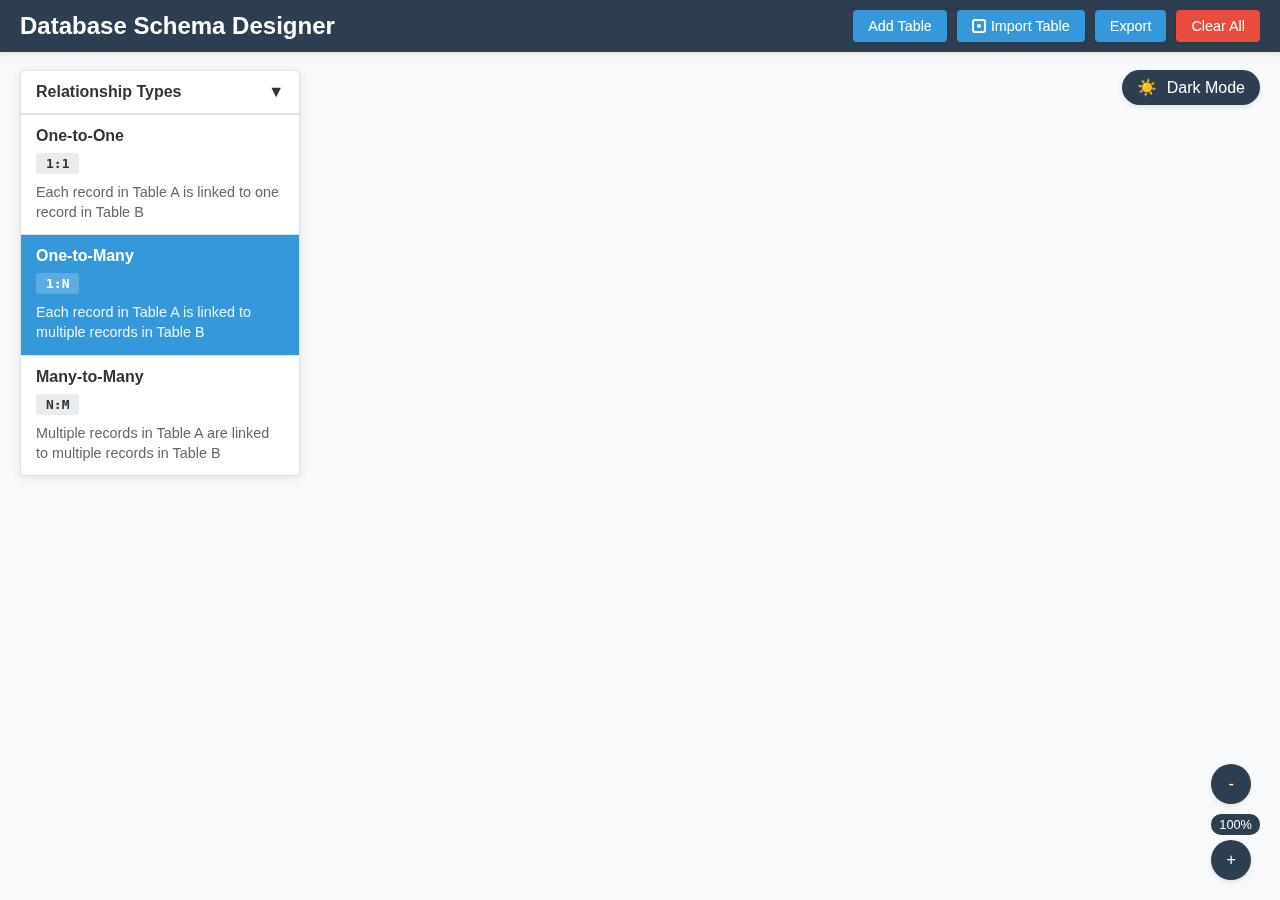
<file: index_vaadin.html>
<!DOCTYPE html>
<html lang="en">
<head>
    <meta charset="UTF-8">
    <meta name="viewport" content="width=device-width, initial-scale=1.0">
    <title>Database Schema Designer</title>
    <style>
        :root {
            --primary-color: #3498db;
            --primary-hover: #2980b9;
            --secondary-color: #2c3e50;
            --secondary-hover: #1a252f;
            --accent-color: #e74c3c;
            --accent-hover: #c0392b;
            --text-color: #333;
            --text-secondary: #666;
            --text-muted: #888;
            --bg-color: #f8f9fa;
            --bg-secondary: #e9ecef;
            --table-bg: #fff;
            --table-header: #e9ecef;
            --border-color: #dee2e6;
            --border-focus: #86b7fe;
            --modal-bg: #fff;
            --hover-color: #f1f1f1;
            --hover-dark: #e1e5eb;
            --relationship-color: #2980b9;
            --relationship-label-bg: rgba(255, 255, 255, 0.9);
            --shadow-color: rgba(0, 0, 0, 0.1);
            --shadow-dark: rgba(0, 0, 0, 0.15);
            --form-bg: #fff;
            --input-bg: #fff;
            --input-border: #ced4da;
            --input-disabled: #e9ecef;
            --toast-bg: #fff;
            --success-color: #28a745;
            --warning-color: #ffc107;
            --info-color: #17a2b8;
        }

        .dark-mode {
            --primary-color: #4fa3d1;
            --primary-hover: #3498db;
            --secondary-color: #34495e;
            --secondary-hover: #2c3e50;
            --accent-color: #e74c3c;
            --accent-hover: #c0392b;
            --text-color: #e9ecef;
            --text-secondary: #b2bec3;
            --text-muted: #95a5a6;
            --bg-color: #1e272e;
            --bg-secondary: #2c3e50;
            --table-bg: #2c3e50;
            --table-header: #34495e;
            --border-color: #4b6584;
            --border-focus: #3498db;
            --modal-bg: #2c3e50;
            --hover-color: #34495e;
            --hover-dark: #3c5876;
            --relationship-color: #3498db;
            --relationship-label-bg: rgba(30, 39, 46, 0.85);
            --shadow-color: rgba(0, 0, 0, 0.3);
            --shadow-dark: rgba(0, 0, 0, 0.5);
            --form-bg: #34495e;
            --input-bg: #2c3e50;
            --input-border: #4b6584;
            --input-disabled: #34495e;
            --toast-bg: #2c3e50;
            --success-color: #2ecc71;
            --warning-color: #f39c12;
            --info-color: #3498db;
        }

        * {
            box-sizing: border-box;
            font-family: -apple-system, BlinkMacSystemFont, "Segoe UI", Roboto, Arial, sans-serif;
        }

        body {
            margin: 0;
            padding: 0;
            color: var(--text-color);
            background-color: var(--bg-color);
            transition: background-color 0.3s ease, color 0.3s ease;
        }

        .toolbar {
            background-color: var(--secondary-color);
            color: white;
            padding: 10px 20px;
            display: flex;
            justify-content: space-between;
            align-items: center;
            position: sticky;
            top: 0;
            z-index: 100;
            box-shadow: 0 2px 5px var(--shadow-color);
        }

        .toolbar h1 {
            margin: 0;
            font-size: 1.5rem;
        }

        .toolbar-title {
            display: flex;
            align-items: center;
            gap: 10px;
        }

        .toolbar-actions {
            display: flex;
            gap: 10px;
        }

        button {
            background-color: var(--primary-color);
            color: white;
            border: none;
            padding: 8px 15px;
            border-radius: 4px;
            cursor: pointer;
            font-size: 0.9rem;
            display: flex;
            align-items: center;
            gap: 5px;
            transition: background-color 0.2s ease;
            box-shadow: 0 1px 3px var(--shadow-color);
        }

        button:hover {
            background-color: var(--primary-hover);
        }

        button:disabled {
            background-color: var(--input-disabled);
            cursor: not-allowed;
            opacity: 0.7;
        }

        .btn-danger {
            background-color: var(--accent-color);
        }

        .btn-danger:hover {
            background-color: var(--accent-hover);
        }

        .btn-secondary {
            background-color: var(--secondary-color);
        }

        .btn-secondary:hover {
            background-color: var(--secondary-hover);
        }

        .canvas-container {
            position: relative;
            width: 100%;
            height: calc(100vh - 56px);
            overflow: auto;
            transition: background-color 0.3s ease;
        }

        .canvas {
            position: relative;
            min-width: 2000px;
            min-height: 1500px;
            transition: transform 0.3s ease;
        }

        .table {
            position: absolute;
            width: 300px;
            background-color: var(--table-bg);
            border: 1px solid var(--border-color);
            border-radius: 5px;
            box-shadow: 0 2px 10px var(--shadow-color);
            cursor: move;
            user-select: none;
            transition: box-shadow 0.2s ease, background-color 0.3s ease;
            z-index: 1;
        }

        .table:hover {
            box-shadow: 0 4px 15px var(--shadow-dark);
        }

        .table-header {
            padding: 12px 15px;
            background-color: var(--table-header);
            color: var(--text-color);
            font-weight: bold;
            border-bottom: 1px solid var(--border-color);
            border-radius: 5px 5px 0 0;
            display: flex;
            justify-content: space-between;
            transition: background-color 0.3s ease, color 0.3s ease;
        }

        .table-body {
            max-height: 300px;
            overflow-y: auto;
        }

        .column {
            display: flex;
            justify-content: space-between;
            padding: 8px 15px;
            border-bottom: 1px solid var(--border-color);
            transition: background-color 0.2s ease;
        }

        .column:hover {
            background-color: var(--hover-color);
        }

        .column:last-child {
            border-bottom: none;
        }

        .column-name {
            display: flex;
            align-items: center;
            gap: 8px;
            flex: 1;
        }

        .column-type {
            color: var(--text-secondary);
            font-size: 0.85rem;
        }

        .primary-key {
            color: var(--primary-color);
            font-size: 0.75rem;
            font-weight: bold;
        }

        .foreign-key {
            color: var(--accent-color);
            font-size: 0.75rem;
            font-weight: bold;
        }

        .column-actions {
            display: flex;
            gap: 5px;
            opacity: 0.3;
            transition: opacity 0.2s ease;
        }

        .column:hover .column-actions {
            opacity: 1;
        }

        .action-icon {
            cursor: pointer;
            color: var(--text-color);
            transition: color 0.2s ease;
            width: 18px;
            height: 18px;
            display: flex;
            align-items: center;
            justify-content: center;
            border-radius: 3px;
        }

        .action-icon:hover {
            color: var(--primary-color);
            background-color: var(--hover-dark);
        }

        .delete-icon:hover {
            color: var(--accent-color);
        }

        .relationship-line {
            position: absolute;
            pointer-events: none;
            z-index: 0;
            border-color: var(--relationship-color) !important;
        }

        .relationship-connector {
            position: absolute;
            width: 10px;
            height: 10px;
            border-radius: 50%;
            background-color: var(--relationship-color);
            transform: translate(-5px, -5px);
            z-index: 2;
            box-shadow: 0 0 3px var(--shadow-dark);
        }

        .relationship-label {
            position: absolute;
            background-color: var(--relationship-label-bg);
            padding: 2px 6px;
            border-radius: 10px;
            font-size: 0.75rem;
            font-weight: bold;
            white-space: nowrap;
            z-index: 2;
            border: 1px solid var(--border-color);
            pointer-events: none;
            color: var(--text-color);
            box-shadow: 0 1px 3px var(--shadow-color);
        }

        .add-column-btn {
            width: 100%;
            text-align: center;
            padding: 8px;
            background-color: var(--hover-color);
            border: none;
            cursor: pointer;
            color: var(--primary-color);
            transition: background-color 0.2s ease, color 0.2s ease;
            font-weight: 500;
        }

        .add-column-btn:hover {
            background-color: var(--hover-dark);
        }

        .modal-overlay {
            display: none;
            position: fixed;
            top: 0;
            left: 0;
            width: 100%;
            height: 100%;
            background-color: rgba(0, 0, 0, 0.5);
            z-index: 1000;
            justify-content: center;
            align-items: center;
        }

        .modal {
            background-color: var(--modal-bg);
            border-radius: 5px;
            width: 90%;
            max-width: 500px;
            box-shadow: 0 5px 15px var(--shadow-dark);
            transition: background-color 0.3s ease, color 0.3s ease;
        }

        .modal-header {
            padding: 15px 20px;
            border-bottom: 1px solid var(--border-color);
            display: flex;
            justify-content: space-between;
            align-items: center;
        }

        .modal-title {
            margin: 0;
            font-size: 1.25rem;
            color: var(--text-color);
        }

        .modal-close {
            background: none;
            border: none;
            font-size: 1.5rem;
            cursor: pointer;
            color: var(--text-color);
            padding: 0;
            box-shadow: none;
        }

        .modal-close:hover {
            color: var(--accent-color);
            background: transparent;
        }

        .modal-body {
            padding: 20px;
            max-height: 70vh;
            overflow-y: auto;
        }

        .modal-footer {
            padding: 15px 20px;
            border-top: 1px solid var(--border-color);
            display: flex;
            justify-content: flex-end;
            gap: 10px;
        }

        .form-group {
            margin-bottom: 15px;
        }

        .form-label {
            display: block;
            margin-bottom: 5px;
            font-weight: 500;
            color: var(--text-color);
        }

        .form-control {
            width: 100%;
            padding: 8px 12px;
            border: 1px solid var(--input-border);
            border-radius: 4px;
            font-size: 1rem;
            background-color: var(--input-bg);
            color: var(--text-color);
            transition: border-color 0.2s ease, background-color 0.3s ease;
        }

        .form-control:focus {
            border-color: var(--border-focus);
            outline: none;
            box-shadow: 0 0 0 3px rgba(52, 152, 219, 0.25);
        }

        .form-text {
            font-size: 0.85rem;
            color: var(--text-secondary);
            margin-top: 5px;
            display: block;
        }

        .alert {
            padding: 10px 15px;
            border-radius: 4px;
            margin-bottom: 15px;
            font-size: 0.9rem;
        }

        .alert-warning {
            background-color: var(--warning-color);
            color: #856404;
            border: 1px solid #ffeeba;
        }

        .checkbox-container {
            display: flex;
            align-items: center;
            gap: 8px;
            margin: 8px 0;
        }

        .checkbox-container input[type="checkbox"] {
            width: 16px;
            height: 16px;
            accent-color: var(--primary-color);
        }

        .checkbox-container label {
            color: var(--text-color);
        }

        .zoom-controls {
            position: fixed;
            bottom: 20px;
            right: 20px;
            display: flex;
            flex-direction: column;
            gap: 5px;
            z-index: 50;
        }

        .zoom-btn {
            width: 40px;
            height: 40px;
            display: flex;
            align-items: center;
            justify-content: center;
            background-color: var(--secondary-color);
            color: white;
            border-radius: 50%;
            cursor: pointer;
            box-shadow: 0 2px 5px var(--shadow-color);
            transition: background-color 0.2s ease;
        }

        .zoom-btn:hover {
            background-color: var(--primary-color);
        }

        .zoom-label {
            font-size: 0.8rem;
            text-align: center;
            margin-top: 5px;
            background-color: var(--secondary-color);
            color: white;
            padding: 3px 8px;
            border-radius: 10px;
        }

        /* Fixed relationship panel styles */
        .relationship-options {
            position: fixed;
            top: 70px;
            left: 20px;
            background-color: var(--modal-bg);
            border: 1px solid var(--border-color);
            border-radius: 5px;
            box-shadow: 0 2px 10px var(--shadow-color);
            z-index: 50;
            transition: background-color 0.3s ease, color 0.3s ease;
            width: 280px;
            overflow: visible;
        }

        .relationship-header {
            display: flex;
            justify-content: space-between;
            align-items: center;
            cursor: pointer;
            padding: 12px 15px;
            border-bottom: 1px solid var(--border-color);
            transition: background-color 0.2s ease;
            font-weight: bold;
        }
        
        .relationship-header:hover {
            background-color: var(--hover-color);
        }

        .relationship-content {
            transition: max-height 0.3s ease;
            overflow: hidden;
        }

        .relationship-content.collapsed {
            max-height: 0;
            border-top: none;
        }

        .relationship-content.expanded {
            max-height: 500px;
            border-top: 1px solid var(--border-color);
        }

        .toggle-icon {
            transition: transform 0.3s ease;
            font-size: 16px;
            color: var(--text-color);
        }

        .toggle-icon.collapsed {
            transform: rotate(180deg);
        }

        .relationship-option {
            padding: 12px 15px;
            cursor: pointer;
            transition: background-color 0.2s ease;
            border-bottom: 1px solid var(--border-color);
        }

        .relationship-option:last-child {
            border-bottom: none;
        }

        .relationship-option:hover {
            background-color: var(--hover-color);
        }

        .relationship-option.active {
            background-color: var(--primary-color);
            color: white;
        }

        .relationship-type {
            font-weight: bold;
            margin-bottom: 8px;
        }

        .relationship-diagram {
            display: inline-block;
            background-color: var(--bg-secondary);
            color: var(--text-color);
            padding: 3px 10px;
            border-radius: 3px;
            margin-bottom: 8px;
            font-weight: bold;
            font-family: monospace;
            transition: background-color 0.3s ease, color 0.3s ease;
        }

        .relationship-option.active .relationship-diagram {
            background-color: rgba(255, 255, 255, 0.2);
            color: white;
        }

        .relationship-description {
            font-size: 0.9rem;
            color: var(--text-secondary);
            transition: color 0.3s ease;
            line-height: 1.4;
            word-wrap: break-word;
        }

        .relationship-option.active .relationship-description {
            color: rgba(255, 255, 255, 0.9);
        }

        .linking-hint {
            position: fixed;
            bottom: 80px;
            left: 50%;
            transform: translateX(-50%);
            background-color: var(--secondary-color);
            color: white;
            padding: 10px 20px;
            border-radius: 5px;
            box-shadow: 0 2px 10px var(--shadow-dark);
            z-index: 50;
            display: none;
        }

        .mode-toggle {
            position: fixed;
            top: 70px;
            right: 20px;
            background-color: var(--secondary-color);
            color: white;
            padding: 8px 15px;
            border-radius: 20px;
            cursor: pointer;
            display: flex;
            align-items: center;
            gap: 10px;
            box-shadow: 0 2px 5px var(--shadow-color);
            z-index: 50;
            transition: background-color 0.2s ease;
        }

        .mode-toggle:hover {
            background-color: var(--primary-color);
        }

        .column-list {
            border: 1px solid var(--border-color);
            border-radius: 4px;
            margin-bottom: 15px;
            max-height: 300px;
            overflow-y: auto;
            background-color: var(--input-bg);
        }

        .column-item {
            display: flex;
            align-items: center;
            padding: 8px 12px;
            border-bottom: 1px solid var(--border-color);
            transition: background-color 0.2s ease;
            color: var(--text-color);
        }

        .column-item:last-child {
            border-bottom: none;
        }

        .column-item:hover {
            background-color: var(--hover-color);
        }

        .linking-active .table {
            cursor: pointer;
        }

        .linking-active .column {
            cursor: pointer;
        }

        .table-placeholder {
            border: 2px dashed var(--border-color);
            border-radius: 5px;
            display: flex;
            justify-content: center;
            align-items: center;
            color: var(--text-secondary);
            height: 150px;
            margin-top: 20px;
            cursor: pointer;
            transition: border-color 0.2s ease, color 0.2s ease;
        }

        .table-placeholder:hover {
            border-color: var(--primary-color);
            color: var(--primary-color);
        }

        .export-code {
            width: 100%;
            min-height: 200px;
            margin-top: 10px;
            padding: 10px;
            border: 1px solid var(--border-color);
            border-radius: 4px;
            font-family: monospace;
            background-color: var(--input-bg);
            color: var(--text-color);
            resize: vertical;
        }

        .icon-database {
            position: relative;
            display: inline-block;
            width: 14px;
            height: 14px;
            border: 2px solid currentColor;
            border-radius: 3px;
        }

        .icon-database:after {
            content: '';
            position: absolute;
            top: 3px;
            left: 3px;
            width: 4px;
            height: 4px;
            background-color: currentColor;
            border-radius: 50%;
        }

        .toast {
            position: fixed;
            top: 20px;
            right: 20px;
            padding: 10px 20px;
            border-radius: 4px;
            background-color: var(--toast-bg);
            color: var(--text-color);
            box-shadow: 0 2px 10px var(--shadow-dark);
            z-index: 2000;
            opacity: 0;
            transform: translateY(-20px);
            transition: opacity 0.3s ease, transform 0.3s ease;
            max-width: 300px;
        }

        .toast.visible {
            opacity: 1;
            transform: translateY(0);
        }

        .toast-success {
            border-left: 4px solid var(--success-color);
        }

        .toast-error {
            border-left: 4px solid var(--accent-color);
        }

        .toast-info {
            border-left: 4px solid var(--info-color);
        }

        .table-status {
            color: var(--text-secondary);
            font-size: 0.85rem;
            margin-bottom: 5px;
        }

        .table-status.error {
            color: var(--accent-color);
        }

        .loading-spinner {
            display: inline-block;
            width: 16px;
            height: 16px;
            border: 2px solid rgba(0, 0, 0, 0.1);
            border-left-color: var(--primary-color);
            border-radius: 50%;
            animation: spinner 1s linear infinite;
            margin-right: 5px;
        }

        @keyframes spinner {
            to {transform: rotate(360deg);}
        }

        /* Enhanced scrollbar for dark mode compatibility */
        ::-webkit-scrollbar {
            width: 10px;
            height: 10px;
        }

        ::-webkit-scrollbar-track {
            background: var(--bg-secondary);
            border-radius: 5px;
        }

        ::-webkit-scrollbar-thumb {
            background: var(--secondary-color);
            border-radius: 5px;
        }

        ::-webkit-scrollbar-thumb:hover {
            background: var(--primary-color);
        }

        select.form-control option {
            background-color: var(--input-bg);
            color: var(--text-color);
        }

        @media (max-width: 768px) {
            .toolbar {
                flex-direction: column;
                gap: 10px;
                padding: 15px;
            }
            
            .toolbar-actions {
                flex-wrap: wrap;
                justify-content: center;
            }
            
            .toolbar-title {
                flex-direction: column;
                text-align: center;
            }
            
            .relationship-options, .mode-toggle {
                position: static;
                margin: 10px auto;
                width: 100%;
            }
            
            .zoom-controls {
                bottom: 10px;
                right: 10px;
            }
        }
    </style>
</head>
<body>
    <div class="toolbar">
        <div class="toolbar-title">
            <h1>Database Schema Designer</h1>
        </div>
        <div class="toolbar-actions">
            <button id="btn-add-table">Add Table</button>
            <button id="btn-import-table"><span class="icon-database"></span> Import Table</button>
            <button id="btn-export">Export</button>
            <button id="btn-clear" class="btn-danger">Clear All</button>
        </div>
    </div>

    <div class="relationship-options">
        <div class="relationship-header" id="relationship-header">
            <div>Relationship Types</div>
            <div class="toggle-icon">▼</div>
        </div>
        <div class="relationship-content expanded" id="relationship-content">
            <div class="relationship-option" data-type="1:1">
                <div class="relationship-type">One-to-One</div>
                <div class="relationship-diagram">1:1</div>
                <div class="relationship-description">Each record in Table A is linked to one record in Table B</div>
            </div>
            <div class="relationship-option active" data-type="1:N">
                <div class="relationship-type">One-to-Many</div>
                <div class="relationship-diagram">1:N</div>
                <div class="relationship-description">Each record in Table A is linked to multiple records in Table B</div>
            </div>
            <div class="relationship-option" data-type="N:M">
                <div class="relationship-type">Many-to-Many</div>
                <div class="relationship-diagram">N:M</div>
                <div class="relationship-description">Multiple records in Table A are linked to multiple records in Table B</div>
            </div>
        </div>
    </div>

    <div class="linking-hint">Select a column to start linking</div>

    <div class="mode-toggle">
        <span class="mode-icon">☀️</span>
        <span>Dark Mode</span>
    </div>

    <div class="canvas-container">
        <div class="canvas" id="canvas"></div>
    </div>

    <div class="zoom-controls">
        <div class="zoom-btn" id="zoom-out">-</div>
        <div class="zoom-label" id="zoom-level">100%</div>
        <div class="zoom-btn" id="zoom-in">+</div>
    </div>

    <!-- Toast Messages -->
    <div class="toast" id="toast-message">
        Message here
    </div>

    <!-- Add Table Modal -->
    <div class="modal-overlay" id="add-table-modal">
        <div class="modal">
            <div class="modal-header">
                <h3 class="modal-title">Add New Table</h3>
                <button class="modal-close">&times;</button>
            </div>
            <div class="modal-body">
                <div class="form-group">
                    <label class="form-label" for="table-name">Table Name</label>
                    <input type="text" class="form-control" id="table-name" placeholder="Enter table name">
                </div>
                <div class="form-group">
                    <label class="form-label">Columns</label>
                    <div id="primary-key-warning" class="alert alert-warning" style="display: none;">
                        At least one column must be marked as a primary key
                    </div>
                    <div class="column-list" id="column-list"></div>
                    <button id="btn-add-column" class="add-column-btn">Add Column</button>
                </div>
            </div>
            <div class="modal-footer">
                <button class="btn-secondary modal-close-btn">Cancel</button>
                <button id="btn-create-table">Create Table</button>
            </div>
        </div>
    </div>

    <!-- Import Table Modal -->
    <div class="modal-overlay" id="import-table-modal">
        <div class="modal">
            <div class="modal-header">
                <h3 class="modal-title">Import Table from Database</h3>
                <button class="modal-close">&times;</button>
            </div>
            <div class="modal-body">
                <div class="form-group">
                    <label class="form-label" for="db-table-name">Table Name</label>
                    <input type="text" class="form-control" id="db-table-name" placeholder="Enter database table name">
                    <span class="form-text">Enter the exact name of an existing database table</span>
                </div>
                <div id="import-status" class="table-status" style="display: none;"></div>
            </div>
            <div class="modal-footer">
                <button class="btn-secondary modal-close-btn">Cancel</button>
                <button id="btn-fetch-table">Fetch Table Schema</button>
            </div>
        </div>
    </div>

    <!-- Export Schema Modal -->
    <div class="modal-overlay" id="export-modal">
        <div class="modal">
            <div class="modal-header">
                <h3 class="modal-title">Export Schema</h3>
                <button class="modal-close">&times;</button>
            </div>
            <div class="modal-body">
                <div class="form-group">
                    <label class="form-label">Format</label>
                    <select class="form-control" id="export-format">
                        <option value="json">JSON</option>
                        <option value="sql">SQL</option>
                    </select>
                </div>
                <div class="form-group">
                    <label class="form-label">Output</label>
                    <textarea class="export-code" id="export-output" readonly></textarea>
                </div>
            </div>
            <div class="modal-footer">
                <button id="btn-copy" class="btn-secondary">Copy to Clipboard</button>
                <button id="btn-save-export">Save to Server</button>
                <button class="modal-close-btn">Close</button>
            </div>
        </div>
    </div>

    <!-- Add Column Modal -->
    <div class="modal-overlay" id="add-column-modal">
        <div class="modal">
            <div class="modal-header">
                <h3 class="modal-title">Add New Column</h3>
                <button class="modal-close">&times;</button>
            </div>
            <div class="modal-body">
                <div class="form-group">
                    <label class="form-label" for="column-name">Column Name</label>
                    <input type="text" class="form-control" id="column-name" placeholder="Enter column name">
                </div>
                <div class="form-group">
                    <label class="form-label" for="column-type">Data Type</label>
                    <select class="form-control" id="column-type">
                        <option value="VARCHAR(255)">VARCHAR(255)</option>
                        <option value="INT">INT</option>
                        <option value="BOOLEAN">BOOLEAN</option>
                        <option value="DATE">DATE</option>
                        <option value="DATETIME">DATETIME</option>
                        <option value="TEXT">TEXT</option>
                        <option value="DECIMAL(10,2)">DECIMAL(10,2)</option>
                        <option value="BIGINT">BIGINT</option>
                        <option value="FLOAT">FLOAT</option>
                        <option value="DOUBLE">DOUBLE</option>
                        <option value="CHAR(1)">CHAR(1)</option>
                        <option value="BLOB">BLOB</option>
                        <option value="JSON">JSON</option>
                    </select>
                </div>
                <div class="form-group">
                    <div class="checkbox-container">
                        <input type="checkbox" id="column-primary-key">
                        <label for="column-primary-key">Primary Key</label>
                    </div>
                </div>
                <div class="form-group">
                    <div class="checkbox-container">
                        <input type="checkbox" id="column-nullable" checked>
                        <label for="column-nullable">Nullable</label>
                    </div>
                </div>
            </div>
            <div class="modal-footer">
                <button class="btn-secondary modal-close-btn">Cancel</button>
                <button id="btn-add-column-submit">Add Column</button>
            </div>
        </div>
    </div>

    <script>
        // Global variables
        let zoomLevel = 100;
        let tables = {};
        let relationships = [];
        let isDragging = false;
        let isLinking = false;
        let sourceColumn = null;
        let draggedElement = null;
        let dragOffsetX = 0;
        let dragOffsetY = 0;
        let selectedRelationshipType = "1:N";
        let canvas = document.getElementById('canvas');
        let isDarkMode = false;
        let columnCounter = 0;
        let currentTableId = null;
        let isRelationshipPanelCollapsed = false;
        let importedTableData = null;
        let isTableImportMode = false;

        // Initialize the designer
        function init() {
            bindEvents();
            setupMessageListeners();
        }

        // Listen for messages from Vaadin server
        function setupMessageListeners() {
            window.addEventListener('message', function(event) {
                if (event.data && event.data.type === 'describe-table-response') {
                    handleTableSchemaResponse(event.data.tableData);
                } else if (event.data && event.data.type === 'export-schema-response') {
                    if (event.data.success) {
                        showToast('Schema exported successfully', 'success');
                    } else {
                        showToast('Error exporting schema: ' + (event.data.message || 'Unknown error'), 'error');
                    }
                }
            });
        }

        // Handle table schema data from server
        function handleTableSchemaResponse(tableData) {
            if (!tableData || !tableData.name || !tableData.columns || tableData.columns.length === 0) {
                showToast('Table not found or contains no columns', 'error');
                return;
            }
            
            // Store the imported data for later use
            importedTableData = tableData;
            isTableImportMode = true;
            
            // Open the add table modal with prepopulated data
            openModal('add-table-modal');
            
            // Set table name
            document.getElementById('table-name').value = tableData.name;
            
            // Clear existing columns
            document.getElementById('column-list').innerHTML = '';
            
            // Check if we have at least one primary key
            let hasPrimaryKey = tableData.columns.some(column => column.primaryKey);
            
            // Show/hide primary key warning
            document.getElementById('primary-key-warning').style.display = hasPrimaryKey ? 'none' : 'block';
            
            // Add columns from table data
            tableData.columns.forEach(column => {
                addColumnToList(column.name, column.type, column.primaryKey, column.nullable);
            });
            
            // Enable/disable create button based on primary key
            document.getElementById('btn-create-table').disabled = !hasPrimaryKey;
            
            // Show toast notification
            showToast(`Table schema loaded: ${tableData.name}`, 'info');
        }

        // Add a column to the column list in add table modal
        function addColumnToList(name, type, primaryKey, nullable) {
            const columnItem = document.createElement('div');
            columnItem.className = 'column-item';
            columnItem.dataset.name = name;
            columnItem.dataset.type = type;
            columnItem.dataset.primaryKey = primaryKey;
            columnItem.dataset.nullable = nullable;
            
            columnItem.innerHTML = `
                <div class="column-name">
                    ${primaryKey ? '<span class="primary-key">PK</span>' : ''}
                    <span>${name}</span>
                    <span class="column-type">${type}</span>
                </div>
                <div class="column-actions">
                    <span class="action-icon edit-icon" onclick="editColumnItem(this)">✎</span>
                    <span class="action-icon delete-icon" onclick="removeColumnItem(this)">✕</span>
                </div>
            `;
            
            document.getElementById('column-list').appendChild(columnItem);
            
            // Check if we have any primary keys after adding/editing this column
            checkPrimaryKeyStatus();
        }

        // Edit a column in the list
        function editColumnItem(element) {
            const columnItem = element.closest('.column-item');
            const name = columnItem.dataset.name;
            const type = columnItem.dataset.type;
            const primaryKey = columnItem.dataset.primaryKey === 'true';
            const nullable = columnItem.dataset.nullable === 'true';
            
            // Open the add column modal with the column data
            openModal('add-column-modal');
            document.getElementById('column-name').value = name;
            document.getElementById('column-type').value = type;
            document.getElementById('column-primary-key').checked = primaryKey;
            document.getElementById('column-nullable').checked = nullable;
            
            // Store the column item for updating later
            sessionStorage.setItem('editing-column', columnItem.dataset.name);
            
            // Change the add column button text
            document.getElementById('btn-add-column-submit').textContent = 'Update Column';
            
            // Change the submit button action
            const submitBtn = document.getElementById('btn-add-column-submit');
            submitBtn.onclick = function() {
                updateColumnItem();
            };
        }
        
        // Update a column in the list
        function updateColumnItem() {
            const oldName = sessionStorage.getItem('editing-column');
            const name = document.getElementById('column-name').value.trim();
            const type = document.getElementById('column-type').value;
            const primaryKey = document.getElementById('column-primary-key').checked;
            const nullable = document.getElementById('column-nullable').checked;
            
            if (name === '') {
                showToast('Please enter a column name', 'error');
                return;
            }
            
            // Find the column item
            const columnItems = document.querySelectorAll('.column-item');
            for (let i = 0; i < columnItems.length; i++) {
                if (columnItems[i].dataset.name === oldName) {
                    // Update the column data
                    columnItems[i].dataset.name = name;
                    columnItems[i].dataset.type = type;
                    columnItems[i].dataset.primaryKey = primaryKey;
                    columnItems[i].dataset.nullable = nullable;
                    
                    // Update the column item HTML
                    columnItems[i].innerHTML = `
                        <div class="column-name">
                            ${primaryKey ? '<span class="primary-key">PK</span>' : ''}
                            <span>${name}</span>
                            <span class="column-type">${type}</span>
                        </div>
                        <div class="column-actions">
                            <span class="action-icon edit-icon" onclick="editColumnItem(this)">✎</span>
                            <span class="action-icon delete-icon" onclick="removeColumnItem(this)">✕</span>
                        </div>
                    `;
                    
                    break;
                }
            }
            
            // Reset the editing column
            sessionStorage.removeItem('editing-column');
            
            // Reset the add column button text
            document.getElementById('btn-add-column-submit').textContent = 'Add Column';
            
            // Reset the submit button action
            const submitBtn = document.getElementById('btn-add-column-submit');
            submitBtn.onclick = function() {
                addColumnFromModal();
            };
            
            // Check primary key status
            checkPrimaryKeyStatus();
            
            // Close the modal
            closeModal('add-column-modal');
        }

        // Check if we have at least one primary key column
        function checkPrimaryKeyStatus() {
            const columnItems = document.querySelectorAll('.column-item');
            let hasPrimaryKey = false;
            
            for (let i = 0; i < columnItems.length; i++) {
                if (columnItems[i].dataset.primaryKey === 'true') {
                    hasPrimaryKey = true;
                    break;
                }
            }
            
            // Show/hide the warning
            document.getElementById('primary-key-warning').style.display = hasPrimaryKey ? 'none' : 'block';
            
            // Enable/disable the create table button
            document.getElementById('btn-create-table').disabled = !hasPrimaryKey;
            
            return hasPrimaryKey;
        }

        // Show toast notification
        function showToast(message, type) {
            const toast = document.getElementById('toast-message');
            
            // Set message
            toast.textContent = message;
            
            // Set toast type
            toast.className = 'toast';
            if (type === 'success') {
                toast.classList.add('toast-success');
            } else if (type === 'error') {
                toast.classList.add('toast-error');
            } else if (type === 'info') {
                toast.classList.add('toast-info');
            }
            
            // Show toast
            toast.classList.add('visible');
            
            // Hide toast after 3 seconds
            setTimeout(() => {
                toast.classList.remove('visible');
            }, 3000);
        }

        // Bind event listeners
        function bindEvents() {
            document.getElementById('btn-add-table').addEventListener('click', function() {
                isTableImportMode = false;
                openModal('add-table-modal');
                document.getElementById('table-name').value = '';
                document.getElementById('column-list').innerHTML = '';
                document.getElementById('primary-key-warning').style.display = 'block';
                document.getElementById('btn-create-table').disabled = true;
            });

            document.getElementById('btn-import-table').addEventListener('click', function() {
                openModal('import-table-modal');
                document.getElementById('db-table-name').value = '';
                document.getElementById('import-status').style.display = 'none';
            });

            document.getElementById('btn-fetch-table').addEventListener('click', function() {
                const tableName = document.getElementById('db-table-name').value.trim();
                
                if (tableName === '') {
                    showToast('Please enter a table name', 'error');
                    return;
                }
                
                // Show loading status
                const statusEl = document.getElementById('import-status');
                statusEl.innerHTML = '<span class="loading-spinner"></span> Fetching table schema...';
                statusEl.style.display = 'block';
                statusEl.className = 'table-status';
                
                // Send message to parent frame to request table description
                window.parent.postMessage({
                    type: 'describe-table-request',
                    tableName: tableName
                }, '*');
                
                closeModal('import-table-modal');
            });

            document.getElementById('btn-export').addEventListener('click', function() {
                openModal('export-modal');
                exportSchema();
            });

            document.getElementById('btn-save-export').addEventListener('click', function() {
                saveExportToServer();
            });

            document.getElementById('btn-clear').addEventListener('click', function() {
                if (confirm('Are you sure you want to clear all tables? This action cannot be undone.')) {
                    tables = {};
                    relationships = [];
                    canvas.innerHTML = '';
                    showToast('All tables cleared', 'info');
                }
            });

            document.getElementById('btn-add-column').addEventListener('click', function() {
                openModal('add-column-modal');
                document.getElementById('column-name').value = '';
                document.getElementById('column-type').value = 'VARCHAR(255)';
                document.getElementById('column-primary-key').checked = false;
                document.getElementById('column-nullable').checked = true;
                
                // Reset to normal add mode
                sessionStorage.removeItem('editing-column');
                document.getElementById('btn-add-column-submit').textContent = 'Add Column';
                
                // Reset the submit button action
                const submitBtn = document.getElementById('btn-add-column-submit');
                submitBtn.onclick = function() {
                    addColumnFromModal();
                };
            });

            document.getElementById('btn-add-column-submit').addEventListener('click', function() {
                if (sessionStorage.getItem('editing-column')) {
                    updateColumnItem();
                } else {
                    addColumnFromModal();
                }
            });

            document.getElementById('btn-create-table').addEventListener('click', function() {
                createTableFromModal();
            });

            document.getElementById('btn-copy').addEventListener('click', function() {
                const output = document.getElementById('export-output');
                output.select();
                document.execCommand('copy');
                showToast('Copied to clipboard!', 'success');
            });

            document.querySelectorAll('.modal-close, .modal-close-btn').forEach(function(btn) {
                btn.addEventListener('click', function() {
                    const modal = this.closest('.modal-overlay');
                    closeModal(modal.id);
                });
            });

            // Add click handler for relationship panel toggle
            document.getElementById('relationship-header').addEventListener('click', function() {
                toggleRelationshipPanel();
            });

            document.querySelectorAll('.relationship-option').forEach(function(option) {
                option.addEventListener('click', function(e) {
                    e.stopPropagation(); // Prevent triggering the collapse/expand
                    document.querySelectorAll('.relationship-option').forEach(o => o.classList.remove('active'));
                    this.classList.add('active');
                    selectedRelationshipType = this.dataset.type;
                });
            });

            document.querySelector('.mode-toggle').addEventListener('click', function() {
                toggleDarkMode();
            });

            document.getElementById('zoom-in').addEventListener('click', function() {
                zoomIn();
            });

            document.getElementById('zoom-out').addEventListener('click', function() {
                zoomOut();
            });

            canvas.addEventListener('mousedown', handleMouseDown);
            document.addEventListener('mousemove', handleMouseMove);
            document.addEventListener('mouseup', handleMouseUp);

            // Monitor export format changes
            document.getElementById('export-format').addEventListener('change', function() {
                exportSchema();
            });
        }

        // Save export to server
        function saveExportToServer() {
            const format = document.getElementById('export-format').value;
            const schemaData = document.getElementById('export-output').value;
            
            if (!schemaData) {
                showToast('No schema data to export', 'error');
                return;
            }
            
            // Send schema data to server
            window.parent.postMessage({
                type: 'export-schema-request',
                schemaData: schemaData,
                format: format
            }, '*');
        }

        // Toggle relationship panel collapse/expand
        function toggleRelationshipPanel() {
            const content = document.getElementById('relationship-content');
            const toggleIcon = document.querySelector('.toggle-icon');
            
            if (isRelationshipPanelCollapsed) {
                content.classList.remove('collapsed');
                content.classList.add('expanded');
                toggleIcon.classList.remove('collapsed');
                toggleIcon.textContent = '▼';
            } else {
                content.classList.remove('expanded');
                content.classList.add('collapsed');
                toggleIcon.classList.add('collapsed');
                toggleIcon.textContent = '▲';
            }
            
            isRelationshipPanelCollapsed = !isRelationshipPanelCollapsed;
        }

        // Create a new table from modal
        function createTableFromModal() {
            const tableName = document.getElementById('table-name').value.trim();
            const columnItems = document.querySelectorAll('.column-item');
            
            if (tableName === '') {
                showToast('Please enter a table name', 'error');
                return;
            }
            
            if (columnItems.length === 0) {
                showToast('Please add at least one column', 'error');
                return;
            }
            
            if (!checkPrimaryKeyStatus()) {
                showToast('Table must have at least one primary key column', 'error');
                return;
            }
            
            let columns = [];
            columnItems.forEach(function(item) {
                columns.push({
                    name: item.dataset.name,
                    type: item.dataset.type,
                    primaryKey: item.dataset.primaryKey === 'true',
                    nullable: item.dataset.nullable === 'true'
                });
            });
            
            createTable(null, tableName, columns);
            closeModal('add-table-modal');
            
            // Reset import mode
            isTableImportMode = false;
            importedTableData = null;
            
            showToast(`Table "${tableName}" created successfully`, 'success');
        }

        // Add a column from modal to the column list
        function addColumnFromModal() {
            const name = document.getElementById('column-name').value.trim();
            const type = document.getElementById('column-type').value;
            const primaryKey = document.getElementById('column-primary-key').checked;
            const nullable = document.getElementById('column-nullable').checked;
            
            if (name === '') {
                showToast('Please enter a column name', 'error');
                return;
            }
            
            // Check for duplicate column names
            const columnItems = document.querySelectorAll('.column-item');
            for (let i = 0; i < columnItems.length; i++) {
                if (columnItems[i].dataset.name === name) {
                    showToast('Column name already exists', 'error');
                    return;
                }
            }
            
            addColumnToList(name, type, primaryKey, nullable);
            closeModal('add-column-modal');
        }

        // Remove a column item from the list
        function removeColumnItem(element) {
            element.closest('.column-item').remove();
            checkPrimaryKeyStatus();
        }

        // Create a new table on the canvas
        function createTable(id, name, columns) {
            const tableId = id || 'table_' + Date.now();
            const table = document.createElement('div');
            table.className = 'table';
            table.id = tableId;
            table.style.left = `${Math.random() * 500 + 50}px`;
            table.style.top = `${Math.random() * 300 + 50}px`;
            
            let columnsHTML = '';
            columns.forEach(function(column) {
                columnsHTML += `
                    <div class="column" data-name="${column.name}" data-type="${column.type}" data-primary-key="${column.primaryKey}" data-nullable="${column.nullable}" data-foreign-key="${column.foreignKey || false}">
                        <div class="column-name">
                            ${column.primaryKey ? '<span class="primary-key">PK</span>' : ''}
                            ${column.foreignKey ? '<span class="foreign-key">FK</span>' : ''}
                            <span>${column.name}</span>
                            <span class="column-type">${column.type}</span>
                        </div>
                        <div class="column-actions">
                            <span class="action-icon link-icon" onclick="startLinking(event, '${tableId}', '${column.name}')">🔗</span>
                            <span class="action-icon delete-icon" onclick="deleteColumn(event, '${tableId}', '${column.name}')">✕</span>
                        </div>
                    </div>
                `;
            });
            
            table.innerHTML = `
                <div class="table-header">
                    <span>${name}</span>
                    <div class="column-actions">
                        <span class="action-icon" onclick="addColumnToTable('${tableId}')">+</span>
                        <span class="action-icon delete-icon" onclick="deleteTable('${tableId}')">✕</span>
                    </div>
                </div>
                <div class="table-body">
                    ${columnsHTML}
                </div>
            `;
            
            canvas.appendChild(table);
            
            tables[tableId] = {
                id: tableId,
                name: name,
                columns: columns
            };
        }

        // Start linking two columns
        function startLinking(event, tableId, columnName) {
            event.stopPropagation();
            
            if (isLinking && sourceColumn) {
                // Complete the link
                const targetTable = tables[tableId];
                const targetColumn = targetTable.columns.find(c => c.name === columnName);
                
                createRelationship(sourceColumn.tableId, sourceColumn.columnName, tableId, columnName, selectedRelationshipType);
                
                // Reset linking state
                isLinking = false;
                sourceColumn = null;
                document.body.classList.remove('linking-active');
                document.querySelector('.linking-hint').style.display = 'none';
            } else {
                // Start a new link
                isLinking = true;
                sourceColumn = {
                    tableId: tableId,
                    columnName: columnName
                };
                document.body.classList.add('linking-active');
                document.querySelector('.linking-hint').style.display = 'block';
            }
        }

        // Create a relationship between two columns
        function createRelationship(sourceTableId, sourceColumnName, targetTableId, targetColumnName, type) {
            const relationshipId = `rel_${Date.now()}`;
            
            relationships.push({
                id: relationshipId,
                sourceTableId: sourceTableId,
                sourceColumnName: sourceColumnName,
                targetTableId: targetTableId,
                targetColumnName: targetColumnName,
                type: type
            });
            
            // Mark the target column as a foreign key
            const targetTable = tables[targetTableId];
            const targetColumn = targetTable.columns.find(c => c.name === targetColumnName);
            if (targetColumn) {
                targetColumn.foreignKey = true;
                
                // Update the foreign key indicator in the DOM
                const columnElement = document.querySelector(`#${targetTableId} .column[data-name="${targetColumnName}"] .column-name`);
                if (columnElement && !columnElement.querySelector('.foreign-key')) {
                    const nameSpan = columnElement.querySelector('span:nth-child(1)');
                    const fkSpan = document.createElement('span');
                    fkSpan.className = 'foreign-key';
                    fkSpan.textContent = 'FK';
                    columnElement.insertBefore(fkSpan, nameSpan);
                }
            }
            
            drawRelationships();
            showToast('Relationship created successfully', 'success');
        }

        // Draw all relationships on the canvas
        function drawRelationships() {
            // Remove all existing relationship lines
            document.querySelectorAll('.relationship-line, .relationship-connector, .relationship-label').forEach(el => el.remove());
            
            relationships.forEach(function(rel) {
                const sourceTable = document.getElementById(rel.sourceTableId);
                const targetTable = document.getElementById(rel.targetTableId);
                
                if (!sourceTable || !targetTable) return;
                
                const sourceColumn = sourceTable.querySelector(`.column[data-name="${rel.sourceColumnName}"]`);
                const targetColumn = targetTable.querySelector(`.column[data-name="${rel.targetColumnName}"]`);
                
                if (!sourceColumn || !targetColumn) return;
                
                const sourceRect = sourceColumn.getBoundingClientRect();
                const targetRect = targetColumn.getBoundingClientRect();
                const canvasRect = canvas.getBoundingClientRect();
                
                const sourceX = sourceRect.right - canvasRect.left + canvas.scrollLeft;
                const sourceY = sourceRect.top + sourceRect.height / 2 - canvasRect.top + canvas.scrollTop;
                const targetX = targetRect.left - canvasRect.left + canvas.scrollLeft;
                const targetY = targetRect.top + targetRect.height / 2 - canvasRect.top + canvas.scrollTop;
                
                // Draw the line
                const line = document.createElement('div');
                line.className = 'relationship-line';
                
                const length = Math.sqrt(Math.pow(targetX - sourceX, 2) + Math.pow(targetY - sourceY, 2));
                const angle = Math.atan2(targetY - sourceY, targetX - sourceX) * 180 / Math.PI;
                
                line.style.width = `${length}px`;
                line.style.left = `${sourceX}px`;
                line.style.top = `${sourceY}px`;
                line.style.transform = `rotate(${angle}deg)`;
                line.style.transformOrigin = '0 0';
                line.style.borderTop = '2px solid var(--relationship-color)';
                
                canvas.appendChild(line);
                
                // Draw the connectors
                const sourceConnector = document.createElement('div');
                sourceConnector.className = 'relationship-connector';
                sourceConnector.style.left = `${sourceX}px`;
                sourceConnector.style.top = `${sourceY}px`;
                canvas.appendChild(sourceConnector);
                
                const targetConnector = document.createElement('div');
                targetConnector.className = 'relationship-connector';
                targetConnector.style.left = `${targetX}px`;
                targetConnector.style.top = `${targetY}px`;
                canvas.appendChild(targetConnector);
                
                // Add the relationship label
                const labelX = sourceX + (targetX - sourceX) / 2;
                const labelY = sourceY + (targetY - sourceY) / 2 - 10;
                
                const label = document.createElement('div');
                label.className = 'relationship-label';
                label.textContent = rel.type;
                label.style.left = `${labelX}px`;
                label.style.top = `${labelY}px`;
                canvas.appendChild(label);
            });
        }

        // Handle mouse down event
        function handleMouseDown(e) {
            if (isLinking) return;
            
            const target = e.target.closest('.table');
            if (target) {
                isDragging = true;
                draggedElement = target;
                const rect = target.getBoundingClientRect();
                dragOffsetX = e.clientX - rect.left;
                dragOffsetY = e.clientY - rect.top;
                target.style.zIndex = 10;
            }
        }

        // Handle mouse move event
        function handleMouseMove(e) {
            if (isDragging && draggedElement) {
                const canvasRect = canvas.getBoundingClientRect();
                const x = e.clientX - canvasRect.left - dragOffsetX + canvas.scrollLeft;
                const y = e.clientY - canvasRect.top - dragOffsetY + canvas.scrollTop;
                
                draggedElement.style.left = `${x}px`;
                draggedElement.style.top = `${y}px`;
                
                drawRelationships();
            }
        }

        // Handle mouse up event
        function handleMouseUp() {
            if (isDragging && draggedElement) {
                draggedElement.style.zIndex = 1;
                isDragging = false;
                draggedElement = null;
            }
        }

        // Add a column to a table
        function addColumnToTable(tableId) {
            currentTableId = tableId;
            openModal('add-column-modal');
            document.getElementById('column-name').value = '';
            document.getElementById('column-type').value = 'VARCHAR(255)';
            document.getElementById('column-primary-key').checked = false;
            document.getElementById('column-nullable').checked = true;
            
            // Reset to normal add mode
            sessionStorage.removeItem('editing-column');
            document.getElementById('btn-add-column-submit').textContent = 'Add Column';
            
            // Change the submit button action
            const submitBtn = document.getElementById('btn-add-column-submit');
            submitBtn.onclick = function() {
                const name = document.getElementById('column-name').value.trim();
                const type = document.getElementById('column-type').value;
                const primaryKey = document.getElementById('column-primary-key').checked;
                const nullable = document.getElementById('column-nullable').checked;
                
                if (name === '') {
                    showToast('Please enter a column name', 'error');
                    return;
                }
                
                // Check for duplicate column names
                const table = tables[tableId];
                if (table && table.columns.some(c => c.name === name)) {
                    showToast('Column name already exists in this table', 'error');
                    return;
                }
                
                // Add column to the data model
                if (table) {
                    table.columns.push({
                        name: name,
                        type: type,
                        primaryKey: primaryKey,
                        nullable: nullable
                    });
                    
                    // Add column to the DOM
                    const tableBody = document.querySelector(`#${tableId} .table-body`);
                    const column = document.createElement('div');
                    column.className = 'column';
                    column.dataset.name = name;
                    column.dataset.type = type;
                    column.dataset.primaryKey = primaryKey;
                    column.dataset.nullable = nullable;
                    column.dataset.foreignKey = false;
                    
                    column.innerHTML = `
                        <div class="column-name">
                            ${primaryKey ? '<span class="primary-key">PK</span>' : ''}
                            <span>${name}</span>
                            <span class="column-type">${type}</span>
                        </div>
                        <div class="column-actions">
                            <span class="action-icon link-icon" onclick="startLinking(event, '${tableId}', '${name}')">🔗</span>
                            <span class="action-icon delete-icon" onclick="deleteColumn(event, '${tableId}', '${name}')">✕</span>
                        </div>
                    `;
                    
                    tableBody.appendChild(column);
                    showToast(`Column "${name}" added to table`, 'success');
                }
                
                closeModal('add-column-modal');
            };
        }

        // Delete a column from a table
        function deleteColumn(event, tableId, columnName) {
            event.stopPropagation();
            
            if (confirm(`Are you sure you want to delete the column "${columnName}"?`)) {
                // Remove from data model
                const table = tables[tableId];
                if (table) {
                    table.columns = table.columns.filter(c => c.name !== columnName);
                }
                
                // Remove from DOM
                const column = document.querySelector(`#${tableId} .column[data-name="${columnName}"]`);
                if (column) {
                    column.remove();
                }
                
                // Remove associated relationships
                relationships = relationships.filter(r => 
                    !(r.sourceTableId === tableId && r.sourceColumnName === columnName) && 
                    !(r.targetTableId === tableId && r.targetColumnName === columnName)
                );
                
                drawRelationships();
                showToast(`Column "${columnName}" deleted`, 'info');
            }
        }

        // Delete a table
        function deleteTable(tableId) {
            if (confirm(`Are you sure you want to delete this table?`)) {
                // Get table name for notification
                const tableName = tables[tableId]?.name || "Unknown table";
                
                // Remove from data model
                delete tables[tableId];
                
                // Remove from DOM
                const table = document.getElementById(tableId);
                if (table) {
                    table.remove();
                }
                
                // Remove associated relationships
                relationships = relationships.filter(r => 
                    r.sourceTableId !== tableId && r.targetTableId !== tableId
                );
                
                drawRelationships();
                showToast(`Table "${tableName}" deleted`, 'info');
            }
        }

        // Open a modal
        function openModal(modalId) {
            const modal = document.getElementById(modalId);
            modal.style.display = 'flex';
        }

        // Close a modal
        function closeModal(modalId) {
            const modal = document.getElementById(modalId);
            modal.style.display = 'none';
        }

        // Toggle dark mode
        function toggleDarkMode() {
            isDarkMode = !isDarkMode;
            document.body.classList.toggle('dark-mode', isDarkMode);
            const modeIcon = document.querySelector('.mode-icon');
            modeIcon.textContent = isDarkMode ? '🌙' : '☀️';
            
            // Update the text on the toggle button
            const modeToggleText = document.querySelector('.mode-toggle span:last-child');
            modeToggleText.textContent = isDarkMode ? 'Light Mode' : 'Dark Mode';
            
            // Redraw relationships to ensure colors are updated
            drawRelationships();
        }

        // Zoom in
        function zoomIn() {
            if (zoomLevel < 200) {
                zoomLevel += 10;
                updateZoom();
            }
        }

        // Zoom out
        function zoomOut() {
            if (zoomLevel > 50) {
                zoomLevel -= 10;
                updateZoom();
            }
        }

        // Update zoom level
        function updateZoom() {
            canvas.style.transform = `scale(${zoomLevel / 100})`;
            canvas.style.transformOrigin = '0 0';
            document.getElementById('zoom-level').textContent = `${zoomLevel}%`;
            drawRelationships();
        }

        // Export schema
        function exportSchema() {
            const format = document.getElementById('export-format').value;
            let output = '';
            
            if (format === 'json') {
                const schema = {
                    tables: Object.values(tables),
                    relationships: relationships
                };
                output = JSON.stringify(schema, null, 2);
            } else if (format === 'sql') {
                output = generateSQL();
            }
            
            document.getElementById('export-output').value = output;
        }

        // Generate SQL
        function generateSQL() {
            let sql = '';
            
            // First pass: Create tables
            for (const tableId in tables) {
                const table = tables[tableId];
                
                sql += `CREATE TABLE ${table.name} (\n`;
                
                const columnDefinitions = table.columns.map(column => {
                    let def = `  ${column.name} ${column.type}`;
                    
                    if (!column.nullable) {
                        def += ' NOT NULL';
                    }
                    
                    if (column.primaryKey) {
                        def += ' PRIMARY KEY';
                    }
                    
                    return def;
                });
                
                sql += columnDefinitions.join(',\n');
                sql += '\n);\n\n';
            }
            
            // Second pass: Add foreign key constraints
            relationships.forEach(rel => {
                const sourceTable = tables[rel.sourceTableId];
                const targetTable = tables[rel.targetTableId];
                
                if (sourceTable && targetTable) {
                    const constraintName = `fk_${targetTable.name}_${rel.targetColumnName}`;
                    
                    sql += `ALTER TABLE ${targetTable.name}\n`;
                    sql += `ADD CONSTRAINT ${constraintName}\n`;
                    sql += `FOREIGN KEY (${rel.targetColumnName})\n`;
                    sql += `REFERENCES ${sourceTable.name} (${rel.sourceColumnName});\n\n`;
                }
            });
            
            return sql;
        }

        // Initialize on load
        document.addEventListener('DOMContentLoaded', init);
    </script>
</body>
</html>
</file>
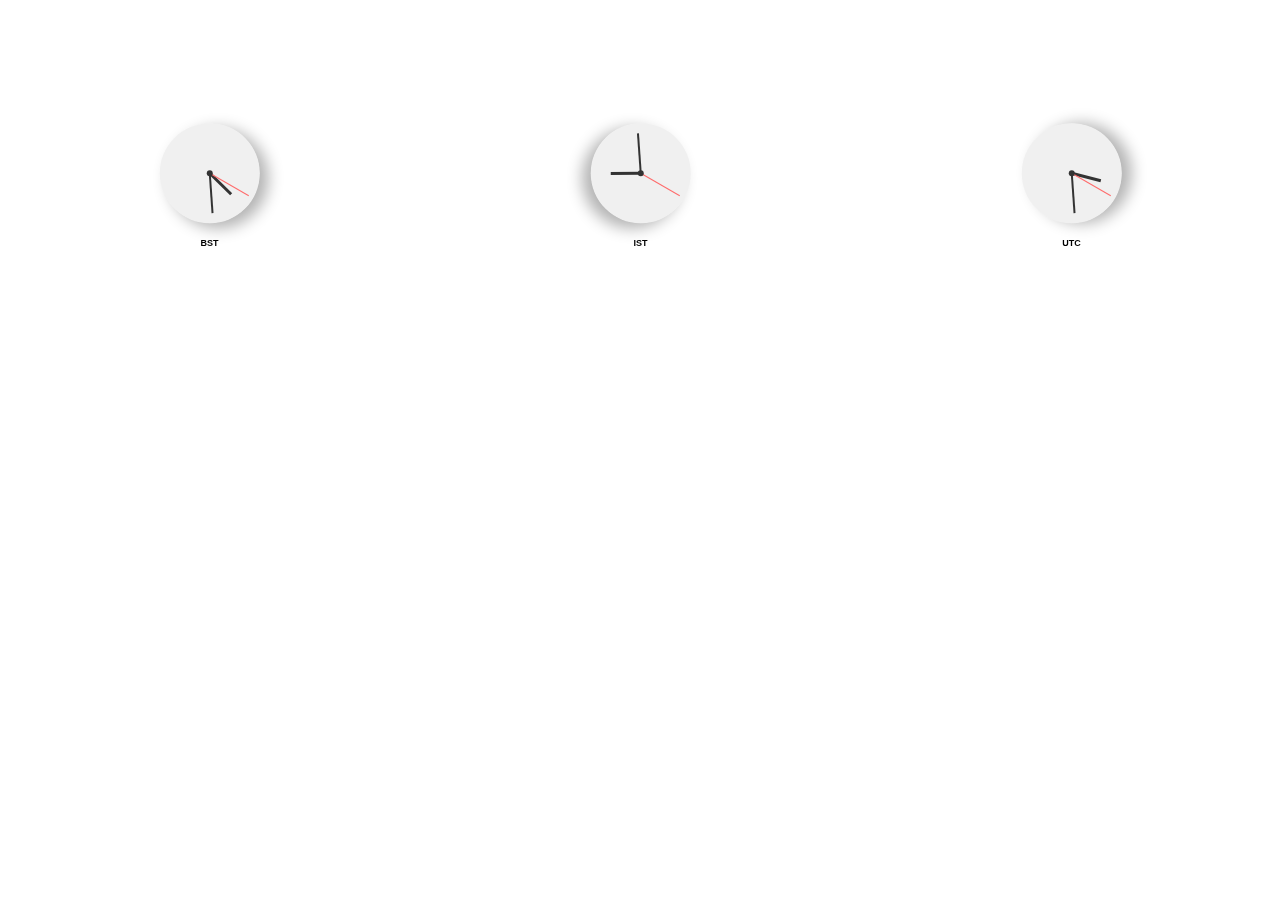
<file: src/test/java/com/miguno/Clock.html>
<!DOCTYPE html>
<html lang="en">
<head>
    <meta charset="UTF-8">
    <title>Dual Timezone Clocks with UTC</title>
    <script src="https://cdnjs.cloudflare.com/ajax/libs/gsap/3.11.5/gsap.min.js"></script>
    <style>
        /* Basic Styles */
        body, html {
            margin: 0;
            padding: 0;
            font-family: Arial, sans-serif;
        }
        .container {
            display: flex;
            gap: 100px;
            justify-content: center;
            align-items: center;
            padding: 20px;
        }
        .clock-wrapper {
            display: flex;
            flex-direction: column;
            align-items: center;
            cursor: pointer;
            transform: scale(0.5); /* Initially scaled down */
            transform-origin: center center;
        }
        .clock {
            width: 200px;
            height: 200px;
            border-radius: 50%;
            background-color: #f0f0f0;
            position: relative;
            transition: box-shadow 0.5s ease;
        }
        .clock-container {
            padding: 20px;
        }
        .hand {
            position: absolute;
            bottom: 50%;
            left: 50%;
            transform-origin: 50% 100%;
            background-color: #333;
        }
        .hour-hand {
            width: 6px;
            height: 60px;
            margin-left: -3px;
        }
        .minute-hand {
            width: 4px;
            height: 80px;
            margin-left: -2px;
        }
        .second-hand {
            width: 2px;
            height: 90px;
            margin-left: -1px;
            background-color: #ff6b6b;
        }
        .center-dot {
            width: 12px;
            height: 12px;
            border-radius: 50%;
            background-color: #333;
            position: absolute;
            top: 50%;
            left: 50%;
            transform: translate(-50%, -50%);
        }
        /* Digital Time Styles */
        .digital-time {
            display: flex;
            gap: 5px;
            margin-top: 20px;
            background-color: transparent; /* Made background transparent */
            padding: 10px;
            border-radius: 5px;
        }
        .flip-clock-digit {
            background-color: transparent; /* Made background transparent */
            color: #333;
            font-size: 36px;
            font-weight: bold;
            width: 40px;
            height: 60px;
            line-height: 60px;
            text-align: center;
            border-radius: 5px;
            position: relative;
            overflow: hidden;
            border: 1px solid black; /* Added black border */
        }
        .flip-clock-digit::before,
        .flip-clock-digit::after {
            content: attr(data-value);
            position: absolute;
            left: 0;
            right: 0;
            background-color: transparent; /* Made background transparent */
        }
        .flip-clock-digit::before {
            top: 0;
            z-index: 2;
            transform-origin: 50% 100%;
            transform: perspective(200px);
        }
        .flip-clock-digit::after {
            bottom: 0;
            z-index: 1;
            transform-origin: 50% 0%;
            transform: perspective(200px) rotateX(180deg);
        }
        .flip-clock-digit.flip::before {
            animation: flipTop 0.3s linear;
        }
        .flip-clock-digit.flip::after {
            animation: flipBottom 0.3s linear;
        }
        @keyframes flipTop {
            0% { transform: perspective(200px) rotateX(0deg); }
            100% { transform: perspective(200px) rotateX(-90deg); }
        }
        @keyframes flipBottom {
            0% { transform: perspective(200px) rotateX(180deg); }
            100% { transform: perspective(200px) rotateX(0deg); }
        }
        .flip-clock-separator {
            color: #000;
            font-size: 36px;
            font-weight: bold;
            align-self: center;
        }
        .timezone {
            text-align: center;
            font-size: 18px;
            margin-top: 10px;
            font-weight: bold;
            color: #000;
        }
        /* Initially hide the digital time */
        .clock-content {
            opacity: 0;
        }
        /* Ensure timezone label is always visible */
        .clock-wrapper .timezone {
            opacity: 1;
            transition: opacity 0.5s ease;
        }
    </style>
</head>
<body>
<div class="container">
    <!-- BST Clock -->
    <div class="clock-wrapper">
        <div class="clock-container">
            <div id="bst-clock" class="clock">
                <div class="hand hour-hand"></div>
                <div class="hand minute-hand"></div>
                <div class="hand second-hand"></div>
                <div class="center-dot"></div>
            </div>
        </div>
        <div class="timezone">BST</div>
        <div class="clock-content">
            <div class="digital-time">
                <span class="flip-clock-digit hour-tens" data-value="0">0</span>
                <span class="flip-clock-digit hour-ones" data-value="0">0</span>
                <span class="flip-clock-separator">:</span>
                <span class="flip-clock-digit minute-tens" data-value="0">0</span>
                <span class="flip-clock-digit minute-ones" data-value="0">0</span>
                <span class="flip-clock-separator">:</span>
                <span class="flip-clock-digit second-tens" data-value="0">0</span>
                <span class="flip-clock-digit second-ones" data-value="0">0</span>
            </div>
        </div>
    </div>
    <!-- IST Clock -->
    <div class="clock-wrapper">
        <div class="clock-container">
            <div id="ist-clock" class="clock">
                <div class="hand hour-hand"></div>
                <div class="hand minute-hand"></div>
                <div class="hand second-hand"></div>
                <div class="center-dot"></div>
            </div>
        </div>
        <div class="timezone">IST</div>
        <div class="clock-content">
            <div class="digital-time">
                <span class="flip-clock-digit hour-tens" data-value="0">0</span>
                <span class="flip-clock-digit hour-ones" data-value="0">0</span>
                <span class="flip-clock-separator">:</span>
                <span class="flip-clock-digit minute-tens" data-value="0">0</span>
                <span class="flip-clock-digit minute-ones" data-value="0">0</span>
                <span class="flip-clock-separator">:</span>
                <span class="flip-clock-digit second-tens" data-value="0">0</span>
                <span class="flip-clock-digit second-ones" data-value="0">0</span>
            </div>
        </div>
    </div>
    <!-- UTC Clock -->
    <div class="clock-wrapper">
        <div class="clock-container">
            <div id="utc-clock" class="clock">
                <div class="hand hour-hand"></div>
                <div class="hand minute-hand"></div>
                <div class="hand second-hand"></div>
                <div class="center-dot"></div>
            </div>
        </div>
        <div class="timezone">UTC</div>
        <div class="clock-content">
            <div class="digital-time">
                <span class="flip-clock-digit hour-tens" data-value="0">0</span>
                <span class="flip-clock-digit hour-ones" data-value="0">0</span>
                <span class="flip-clock-separator">:</span>
                <span class="flip-clock-digit minute-tens" data-value="0">0</span>
                <span class="flip-clock-digit minute-ones" data-value="0">0</span>
                <span class="flip-clock-separator">:</span>
                <span class="flip-clock-digit second-tens" data-value="0">0</span>
                <span class="flip-clock-digit second-ones" data-value="0">0</span>
            </div>
        </div>
    </div>
</div>

<script>
    function setClockHands(clockId, hours, minutes, seconds) {
        const clock = document.getElementById(clockId);
        const hourHand = clock.querySelector('.hour-hand');
        const minuteHand = clock.querySelector('.minute-hand');
        const secondHand = clock.querySelector('.second-hand');
        const digitalTime = clock.parentNode.parentNode.querySelector('.digital-time');

        const hourDegrees = (hours % 12 + minutes / 60) * 30;
        const minuteDegrees = (minutes + seconds / 60) * 6;
        const secondDegrees = seconds * 6;

        gsap.set(hourHand, { rotation: hourDegrees });
        gsap.set(minuteHand, { rotation: minuteDegrees });
        gsap.set(secondHand, { rotation: secondDegrees });

        updateDigitalTime(digitalTime, hours, minutes, seconds);

        updateShadow(clock, hours);
    }

    function updateDigitalTime(digitalTimeElement, hours, minutes, seconds) {
        const paddedHours = String(hours).padStart(2, '0');
        const paddedMinutes = String(minutes).padStart(2, '0');
        const paddedSeconds = String(seconds).padStart(2, '0');

        updateDigit(digitalTimeElement.querySelector('.hour-tens'), paddedHours[0]);
        updateDigit(digitalTimeElement.querySelector('.hour-ones'), paddedHours[1]);
        updateDigit(digitalTimeElement.querySelector('.minute-tens'), paddedMinutes[0]);
        updateDigit(digitalTimeElement.querySelector('.minute-ones'), paddedMinutes[1]);
        updateDigit(digitalTimeElement.querySelector('.second-tens'), paddedSeconds[0]);
        updateDigit(digitalTimeElement.querySelector('.second-ones'), paddedSeconds[1]);
    }

    function updateDigit(digitElement, newValue) {
        if (digitElement.textContent !== newValue) {
            digitElement.classList.add('flip');
            digitElement.addEventListener('animationend', function() {
                digitElement.classList.remove('flip');
                digitElement.textContent = newValue;
                digitElement.setAttribute('data-value', newValue);
            }, {once: true});
        }
    }

    function updateShadow(clock, hours) {
        const angle = ((hours % 12) / 12) * 360;
        const shadowX = Math.sin((angle * Math.PI) / 180) * 20;
        const shadowY = -Math.cos((angle * Math.PI) / 180) * 20;
        clock.style.boxShadow = `${shadowX}px ${shadowY}px 30px rgba(0, 0, 0, 0.3)`;
    }

    function updateClocks() {
        const now = new Date();

        // BST Time
        const bstTime = new Date(now.toLocaleString("en-US", { timeZone: "Europe/London" }));
        setClockHands('bst-clock', bstTime.getHours(), bstTime.getMinutes(), bstTime.getSeconds());

        // IST Time
        const istTime = new Date(now.toLocaleString("en-US", { timeZone: "Asia/Kolkata" }));
        setClockHands('ist-clock', istTime.getHours(), istTime.getMinutes(), istTime.getSeconds());

        // UTC Time
        const utcTime = new Date(now.toLocaleString("en-US", { timeZone: "UTC" }));
        setClockHands('utc-clock', utcTime.getHours(), utcTime.getMinutes(), utcTime.getSeconds());
    }

    setInterval(updateClocks, 1000);
    updateClocks(); // Initial call

    // Mouseover animations
    const clockWrappers = document.querySelectorAll('.clock-wrapper');

    clockWrappers.forEach(wrapper => {
        wrapper.addEventListener('mouseenter', () => {
            // Animate expansion
            gsap.to(wrapper, {scale: 1, duration: 0.5, ease: 'power2.out'});
            gsap.to(wrapper.querySelector('.clock-content'), {opacity: 1, duration: 0.5, ease: 'power2.out'});
        });

        wrapper.addEventListener('mouseleave', () => {
            // Animate collapse
            gsap.to(wrapper, {scale: 0.5, duration: 0.5, ease: 'power2.in'});
            gsap.to(wrapper.querySelector('.clock-content'), {opacity: 0, duration: 0.5, ease: 'power2.in'});
        });
    });
</script>
</body>
</html>
</file>
